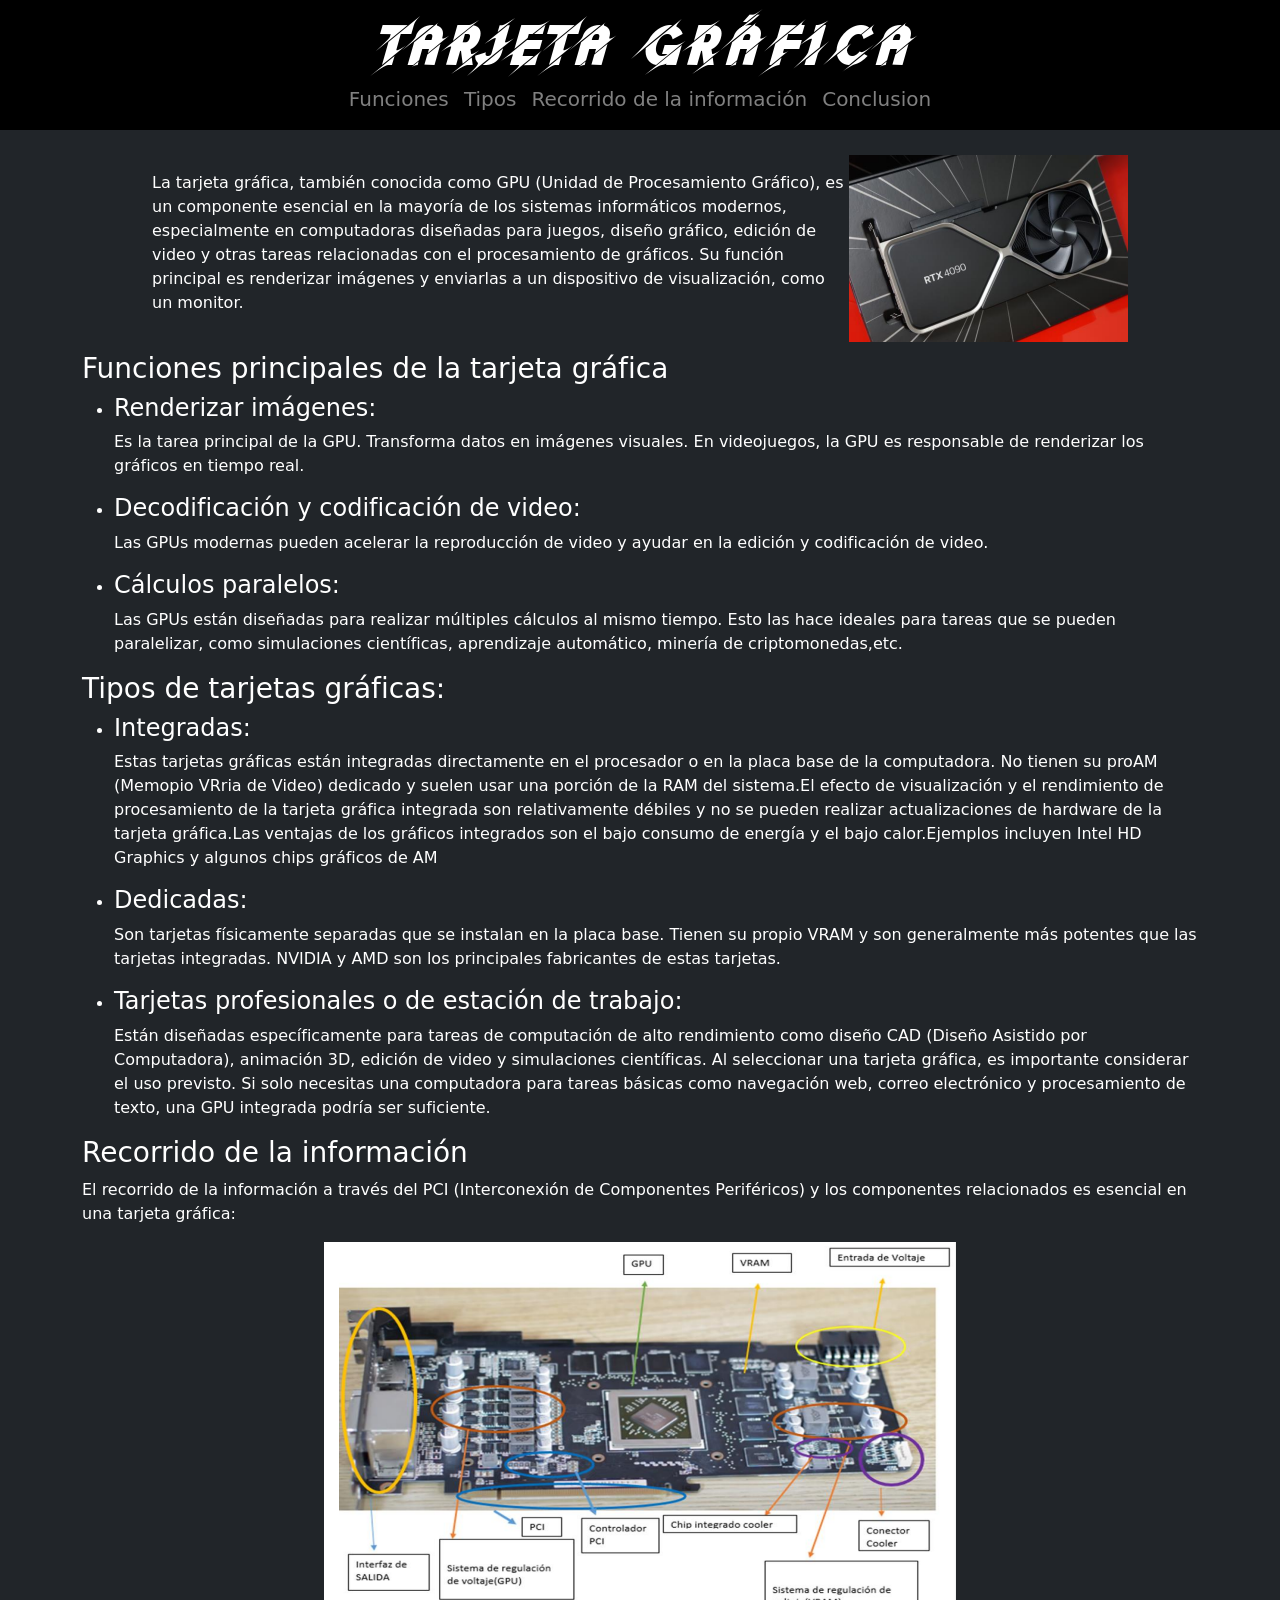
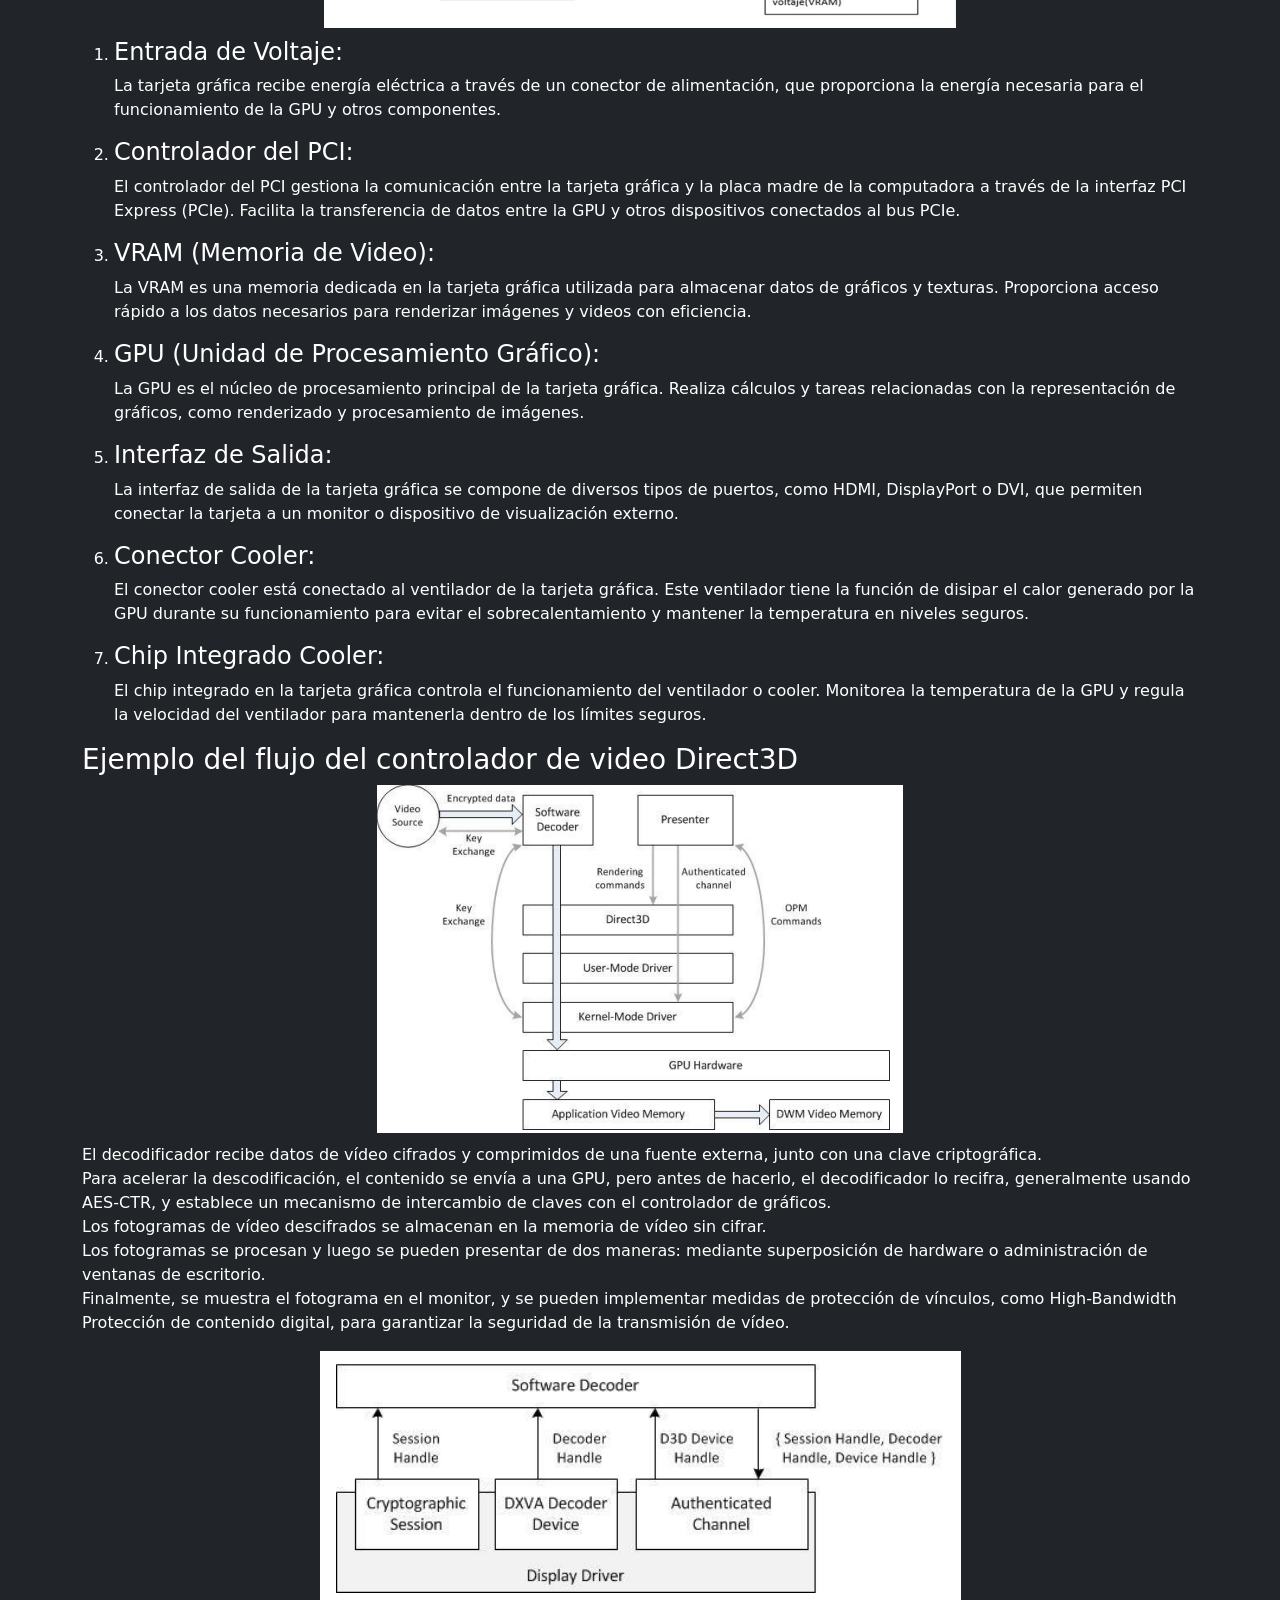
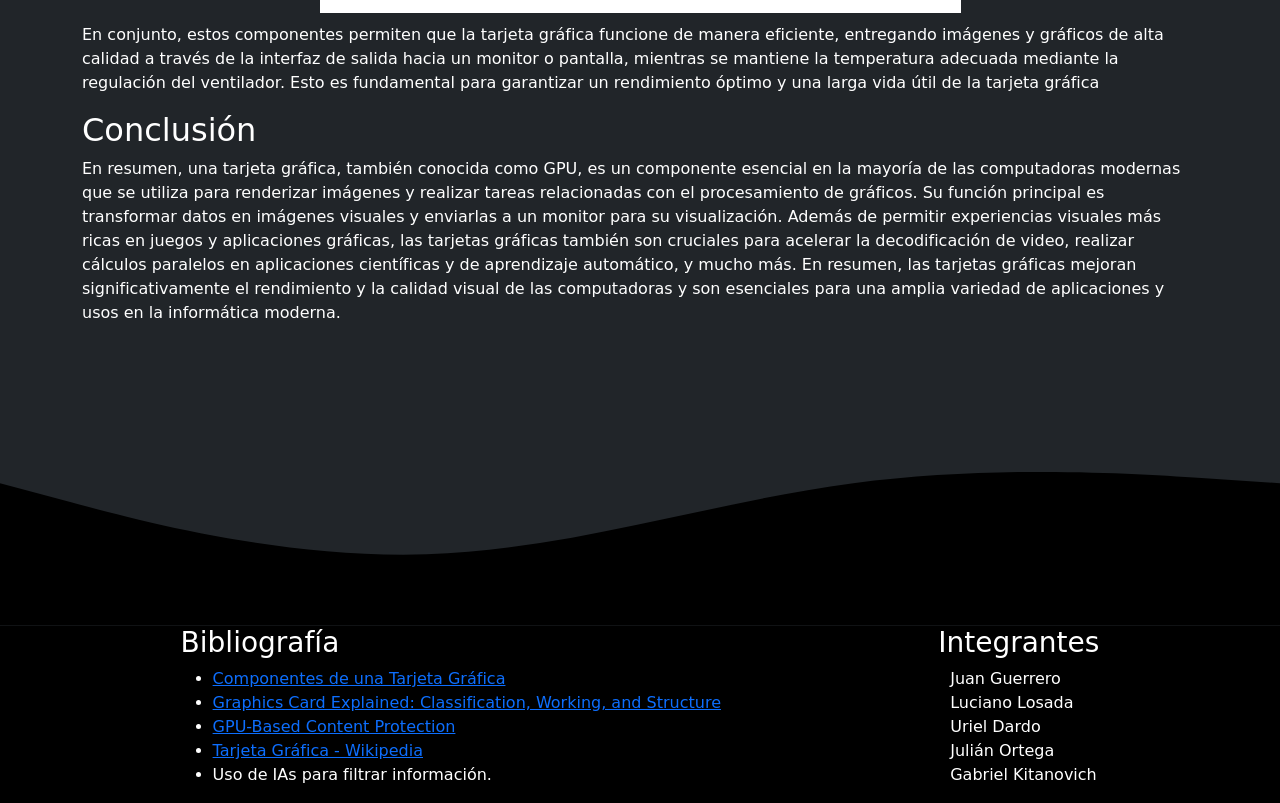
<file: index.html>
<!DOCTYPE html>
<html lang="es">
  <head>
    <meta charset="UTF-8" />
    <meta name="viewport" content="width=device-width, initial-scale=1.0" />
    <title>Grupo 2 Tarjeta Gráfica</title>
    <link href="https://unpkg.com/aos@2.3.1/dist/aos.css" rel="stylesheet" />

    <link
      href="https://cdn.jsdelivr.net/npm/bootstrap@5.2.3/dist/css/bootstrap.min.css"
      rel="stylesheet"
      integrity="sha384-rbsA2VBKQhggwzxH7pPCaAqO46MgnOM80zW1RWuH61DGLwZJEdK2Kadq2F9CUG65"
      crossorigin="anonymous"
    />
    <script src="https://unpkg.com/aos@2.3.1/dist/aos.js"></script>

    <link rel="stylesheet" href="css/main.css" />
  </head>
  <body class="bg-dark text-white">
    <header id="miHeader" class="black">
      <div class="header_in container">
          <h1 id="logo" data-aos="zoom-in" data-aos-duration="1500">Tarjeta Gráfica</h1>
          <nav>
            <a data-aos="fade-right" data-aos-duration="1500" href="#funciones">Funciones</a>
            <a data-aos="fade-right" data-aos-duration="1500" href="#tipos">Tipos</a>
            <a data-aos="fade-left" data-aos-duration="1500" href="#recorrido">Recorrido de la información</a>
            <a data-aos="fade-left" data-aos-duration="1500" href="#conclusion">Conclusion</a>
        </div>
      </div>
    </header>
    <main class="container">
      <div data-aos="fade-right">
        <div class="text_and_image container">
          <p>
            La tarjeta gráfica, también conocida como GPU (Unidad de
            Procesamiento Gráfico), es un componente esencial en la mayoría de
            los sistemas informáticos modernos, especialmente en computadoras
            diseñadas para juegos, diseño gráfico, edición de video y otras
            tareas relacionadas con el procesamiento de gráficos. Su función
            principal es renderizar imágenes y enviarlas a un dispositivo de
            visualización, como un monitor.
          </p>
          <div class="images_center">
            <img src="images/tg1.PNG" alt="" />
          </div>
        </div>
      </div>
      <div>
        <div>
          <h3 id="funciones">Funciones principales de la tarjeta gráfica</h3>
        </div>
        <div>
          <ul>
            <li>
              <h4>Renderizar imágenes:</h4>
              <p>
                Es la tarea principal de la GPU. Transforma datos en imágenes
                visuales. En videojuegos, la GPU es responsable de renderizar
                los gráficos en tiempo real.
              </p>
            </li>
            <li>
              <h4>Decodificación y codificación de video:</h4>
              <p>
                Las GPUs modernas pueden acelerar la reproducción de video y
                ayudar en la edición y codificación de video.
              </p>
            </li>
            <li>
              <h4>Cálculos paralelos:</h4>
              <p>
                Las GPUs están diseñadas para realizar múltiples cálculos al
                mismo tiempo. Esto las hace ideales para tareas que se pueden
                paralelizar, como simulaciones científicas, aprendizaje
                automático, minería de criptomonedas,etc.
              </p>
            </li>
          </ul>
        </div>
      </div>
      <div>
        <div>
          <h3 id="tipos">Tipos de tarjetas gráficas:</h3>
          <ul>
            <li>
              <h4>Integradas:</h4>
              <p>
                Estas tarjetas gráficas están integradas directamente en el
                procesador o en la placa base de la computadora. No tienen su
                proAM (Memopio VRria de Video) dedicado y suelen usar una
                porción de la RAM del sistema.El efecto de visualización y el
                rendimiento de procesamiento de la tarjeta gráfica integrada son
                relativamente débiles y no se pueden realizar actualizaciones de
                hardware de la tarjeta gráfica.Las ventajas de los gráficos
                integrados son el bajo consumo de energía y el bajo
                calor.Ejemplos incluyen Intel HD Graphics y algunos chips
                gráficos de AM
              </p>
            </li>
            <li>
              <h4>Dedicadas:</h4>
              <p>
                Son tarjetas físicamente separadas que se instalan en la placa
                base. Tienen su propio VRAM y son generalmente más potentes que
                las tarjetas integradas. NVIDIA y AMD son los principales
                fabricantes de estas tarjetas.
              </p>
            </li>
            <li>
              <h4>Tarjetas profesionales o de estación de trabajo:</h4>
              <p>
                Están diseñadas específicamente para tareas de computación de
                alto rendimiento como diseño CAD (Diseño Asistido por
                Computadora), animación 3D, edición de video y simulaciones
                científicas. Al seleccionar una tarjeta gráfica, es importante
                considerar el uso previsto. Si solo necesitas una computadora
                para tareas básicas como navegación web, correo electrónico y
                procesamiento de texto, una GPU integrada podría ser suficiente.
              </p>
            </li>
          </ul>
        </div>
      </div>
      <div>
        <div >
          <h3 id="recorrido">Recorrido de la información</h3>
          <p>
            El recorrido de la información a través del PCI (Interconexión de
            Componentes Periféricos) y los componentes relacionados es esencial
            en una tarjeta gráfica:
          </p>
        </div>
        <div class="images_center">
          <img src="images/estructuraTG.PNG" alt="" />
        </div>
        <div >
          <ol>
            <li>
              <h4>Entrada de Voltaje:</h4>
              <p>
                La tarjeta gráfica recibe energía eléctrica a través de un
                conector de alimentación, que proporciona la energía necesaria
                para el funcionamiento de la GPU y otros componentes.
              </p>
            </li>
            <li>
              <h4>Controlador del PCI:</h4>
              <p>
                El controlador del PCI gestiona la comunicación entre la tarjeta
                gráfica y la placa madre de la computadora a través de la
                interfaz PCI Express (PCIe). Facilita la transferencia de datos
                entre la GPU y otros dispositivos conectados al bus PCIe.
              </p>
            </li>
            <li>
              <h4>VRAM (Memoria de Video):</h4>
              <p>
                La VRAM es una memoria dedicada en la tarjeta gráfica utilizada
                para almacenar datos de gráficos y texturas. Proporciona acceso
                rápido a los datos necesarios para renderizar imágenes y videos
                con eficiencia.
              </p>
            </li>
            <li>
              <h4>GPU (Unidad de Procesamiento Gráfico):</h4>
              <p>
                La GPU es el núcleo de procesamiento principal de la tarjeta
                gráfica. Realiza cálculos y tareas relacionadas con la
                representación de gráficos, como renderizado y procesamiento de
                imágenes.
              </p>
            </li>
            <li>
              <h4>Interfaz de Salida:</h4>
              <p>
                La interfaz de salida de la tarjeta gráfica se compone de
                diversos tipos de puertos, como HDMI, DisplayPort o DVI, que
                permiten conectar la tarjeta a un monitor o dispositivo de
                visualización externo.
              </p>
            </li>
            <li>
              <h4>Conector Cooler:</h4>
              <p>
                El conector cooler está conectado al ventilador de la tarjeta
                gráfica. Este ventilador tiene la función de disipar el calor
                generado por la GPU durante su funcionamiento para evitar el
                sobrecalentamiento y mantener la temperatura en niveles seguros.
              </p>
            </li>
            <li>
              <h4>Chip Integrado Cooler:</h4>
              <p>
                El chip integrado en la tarjeta gráfica controla el
                funcionamiento del ventilador o cooler. Monitorea la temperatura
                de la GPU y regula la velocidad del ventilador para mantenerla
                dentro de los límites seguros.
              </p>
            </li>
          </ol>
        </div>
      </div>
      <div>
        <div >
          <h3>Ejemplo del flujo del controlador de video Direct3D</h3>
        </div>
        <div class="images_center">
          <img src="images/videoDirect3D.PNG" alt="" />
        </div>
        <div >
          <p>
            El decodificador recibe datos de vídeo cifrados y comprimidos de una
            fuente externa, junto con una clave criptográfica. <br />
            Para acelerar la descodificación, el contenido se envía a una GPU,
            pero antes de hacerlo, el decodificador lo recifra, generalmente
            usando AES-CTR, y establece un mecanismo de intercambio de claves
            con el controlador de gráficos.<br />
            Los fotogramas de vídeo descifrados se almacenan en la memoria de
            vídeo sin cifrar. <br />
            Los fotogramas se procesan y luego se pueden presentar de dos
            maneras: mediante superposición de hardware o administración de
            ventanas de escritorio. <br />
            Finalmente, se muestra el fotograma en el monitor, y se pueden
            implementar medidas de protección de vínculos, como High-Bandwidth
            Protección de contenido digital, para garantizar la seguridad de la
            transmisión de vídeo.
          </p>
        </div>
        <div class="images_center">
          <img src="images/sv.PNG" alt="" />
        </div>
        <div >
          <p>
            En conjunto, estos componentes permiten que la tarjeta gráfica
            funcione de manera eficiente, entregando imágenes y gráficos de alta
            calidad a través de la interfaz de salida hacia un monitor o
            pantalla, mientras se mantiene la temperatura adecuada mediante la
            regulación del ventilador. Esto es fundamental para garantizar un
            rendimiento óptimo y una larga vida útil de la tarjeta gráfica
          </p>
        </div>
      </div>
      <div >
        <h2 id="conclusion">Conclusión</h2>
        <p>
          En resumen, una tarjeta gráfica, también conocida como GPU, es un
          componente esencial en la mayoría de las computadoras modernas que
          se utiliza para renderizar imágenes y realizar tareas relacionadas
          con el procesamiento de gráficos. Su función principal es
          transformar datos en imágenes visuales y enviarlas a un monitor para
          su visualización. Además de permitir experiencias visuales más ricas
          en juegos y aplicaciones gráficas, las tarjetas gráficas también son
          cruciales para acelerar la decodificación de video, realizar
          cálculos paralelos en aplicaciones científicas y de aprendizaje
          automático, y mucho más. En resumen, las tarjetas gráficas mejoran
          significativamente el rendimiento y la calidad visual de las
          computadoras y son esenciales para una amplia variedad de
          aplicaciones y usos en la informática moderna.
        </p>
      </div>
    </main>
    <button id="btnScrollToTop" class="scroll-to-top">↑</button>

    <svg xmlns="http://www.w3.org/2000/svg" viewBox="0 0 1440 320">
      <path
        fill="#000000"
        fill-opacity="1"
        d="M0,160L80,181.3C160,203,320,245,480,240C640,235,800,181,960,160C1120,139,1280,149,1360,154.7L1440,160L1440,320L1360,320C1280,320,1120,320,960,320C800,320,640,320,480,320C320,320,160,320,80,320L0,320Z"
      ></path>
    </svg>
    <footer class="black">
      <div class="container footer_info">
        <div class="bibliografia">
          <h3>Bibliografía</h3>
          <ul>
            <li>
              <a
                href="https://masterenciberseguridadonline.es/componentes-de-una-tarjeta-grafica/"
                >Componentes de una Tarjeta Gráfica</a
              >
            </li>
            <li>
              <a
                href="https://www.jakelectronics.com/blog/graphics-card-explained-classification-working-and-structure"
                >Graphics Card Explained: Classification, Working, and
                Structure</a
              >
            </li>
            <li>
              <a
                href="https://learn.microsoft.com/es-es/windows/win32/medfound/gpu-based-content-protection"
                >GPU-Based Content Protection</a
              >
            </li>
            <li>
              <a href="https://es.wikipedia.org/wiki/Tarjeta_gr%C3%A1fica"
                >Tarjeta Gráfica - Wikipedia</a
              >
            </li>
            <li>Uso de IAs para filtrar información.</li>
          </ul>
        </div>
        <div class="integrantes">
          <h3>Integrantes</h3>
          <ul>
            <li>Juan Guerrero</li>
            <li>Luciano Losada</li>
            <li>Uriel Dardo</li>
            <li>Julián Ortega</li>
            <li>Gabriel Kitanovich</li>
          </ul>
        </div>
      </div>
    </footer>
    <script src="/main.js"></script>
    <script>
      AOS.init();
    </script>
  </body>
</html>
</file>
<file: css/main.css>
@font-face {
    font-family:"Giver Made" ;
    src: url("/fontsAndStuff/giver_made/Giver\ Made\ Italic.ttf");
}

div{
    display: unset;
}

header{
    width: 100%;
    position: fixed;
    top:0;
    padding: 0;
}
.header_in{
    height: 130px;
    display: flex;
    flex-direction: column;
    justify-content: center;
    align-items: center;
}
.header_in > h1{
    font-family: "Giver Made";
    font-size: 50px;
}
.header_in > nav >a{
    padding: 5px;
    font-size:20px;
    text-decoration: none;
    color: grey;
}
.header_in > nav >a:hover{
    color: white;
}

main{
    margin-top: 150px;
}

.footer_info{
    margin-bottom: 0px;
}

footer > div{
    display: flex;
    justify-content: space-around;
}
.black{
    background: black;
}

.integrantes > h3{
    margin-left: 20px;
}

.integrantes > ul > li{
    list-style: none;
}

.integrantes > ul > li{
    list-style: none;
}

.text_and_image{
    display: flex;
    width: 1000px;
    justify-content: center;
    align-items: center;
}

.images_center{
    display: flex;
    justify-content: center;
    margin: 5px 0px 10px 0px;
}

/* Estilo para el botón de volver al inicio */
.scroll-to-top {
    display: none;
    position: fixed;
    bottom: 20px;
    right: 20px;
    z-index: 99;
    background-color: #000000; /* Color de fondo del botón */
    color: #fff; /* Color del texto del botón */
    border: none;
    border-radius: 50%;
    padding: 10px 20px;
    cursor: pointer;
    transition: background-color 0.3s ease-in-out;
  }
  
  .scroll-to-top:hover {
    background-color: #ffffff; /* Cambia el color al pasar el cursor sobre el botón */
    color: #000000; /* Color del texto del botón */

  }
</file>
